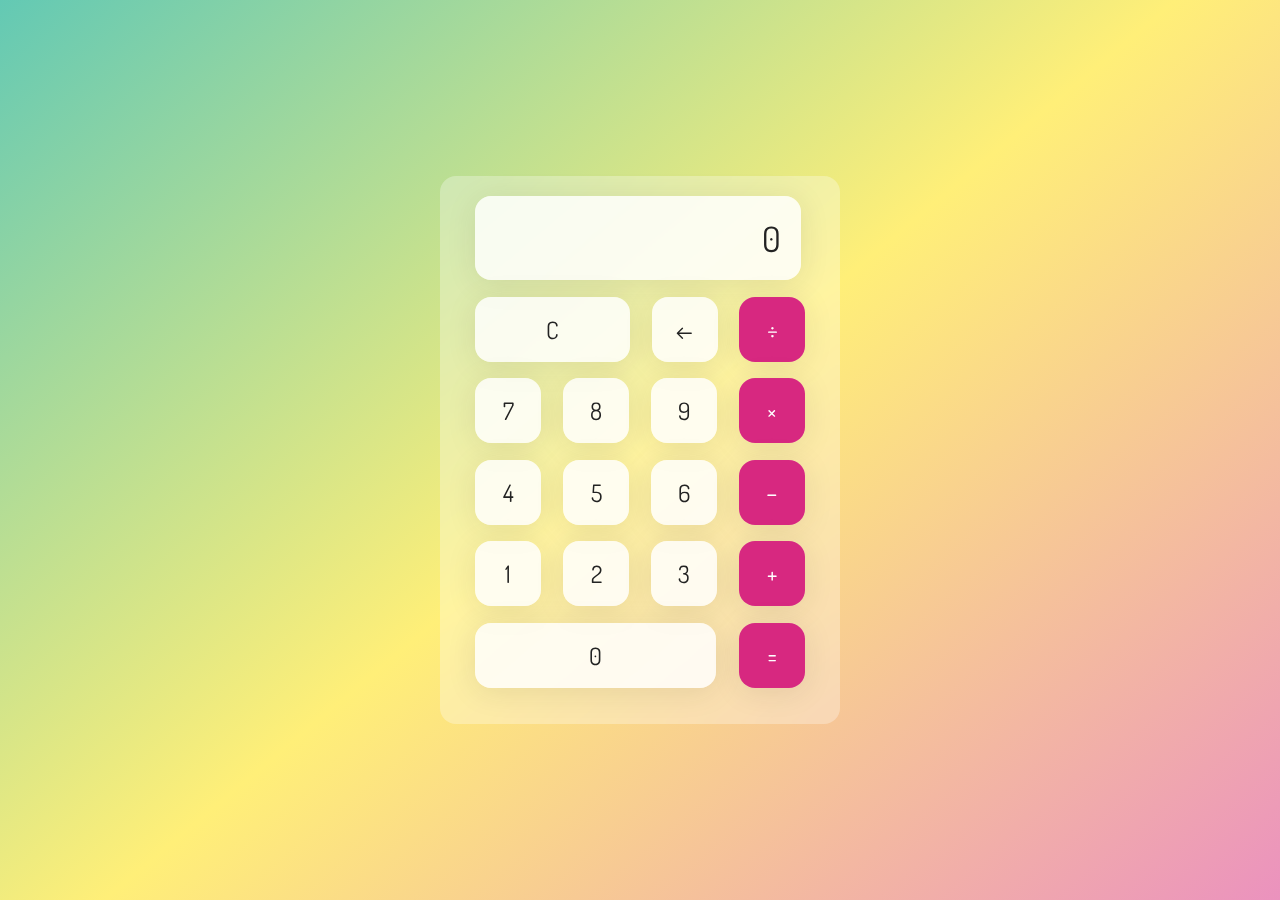
<file: index.html>
<!DOCTYPE html>
<html lang="en">
<head>
  <meta charset="UTF-8" />
  <meta name="viewport" content="width=device-width, initial-scale=1.0" />
  <title>Calculator | VSCode </title>
  <link rel="stylesheet" href="style.css" />
  <link href="https://fonts.googleapis.com/css2?family=Dosis&display=swap" rel="stylesheet" />
</head>
<body>
  <div class="wrapper">
    <!-- Màn hình -->
    <section class="screen" id="screen">0</section>

    <!-- Các hàng nút -->
    <section class="calc-buttons">
      <div class="calc-button-row">
        <button class="calc-button double">C</button>
        <button class="calc-button">&larr;</button>
        <button class="calc-button op-hot">&divide;</button>
      </div>

      <div class="calc-button-row">
        <button class="calc-button number">7</button>
        <button class="calc-button number">8</button>
        <button class="calc-button number">9</button>
        <button class="calc-button op-hot">&times;</button>
      </div>

      <div class="calc-button-row">
        <button class="calc-button number">4</button>
        <button class="calc-button number">5</button>
        <button class="calc-button number">6</button>
        <button class="calc-button op-hot">&minus;</button>
      </div>

      <div class="calc-button-row">
        <button class="calc-button number">1</button>
        <button class="calc-button number">2</button>
        <button class="calc-button number">3</button>
        <button class="calc-button op-hot">&plus;</button>
      </div>

      <div class="calc-button-row">
        <button class="calc-button number triple">0</button>
        <button class="calc-button op-hot">&equals;</button>
      </div>
    </section>
  </div>

  <script src="script.js"></script>
</body>
</html>
</file>
<file: style.css>
html{
    box-sizing: border-box;
    height: 100%;
}

*,
*::before,
*::after{
    box-sizing: inherit;
    margin: 0;
    padding: 0;
}

body{
    align-items: center;
    background: linear-gradient(320deg, #eb92be, #ffef78, #63c9b4);
    display: flex;
    font-family: 'Dosis', sans-serif;
    font-display: swap;
    height: inherit;
    justify-content: center;
}

.wrapper{
    backdrop-filter: blur(5.5px);
    -webkit-backdrop-filter: blur(5.5px);
    border-radius: 16px;
    box-shadow: 0 4 px 30px rgba(35, 35, 35, 0.1);
    color: #232323;
    backdrop-filter: blur(4px);
    -webkit-backdrop-filter: blur(4px);
    background: rgba(255, 255, 255, 0.30);
    border: lpx solid rgba(255, 255, 255, 0.34);
    flex-basis: 400px;
    height: '540px';
    padding: 20px 35px;
}    

.screen{
    backdrop-filter: blur(5.5px);
    -webkit-backdrop-filter: blur(5.5px);
    background: rgba(255, 255, 255, 0.75);
    border: lpx solid rgba(255, 255, 255, 0.01);
    border-radius: 16px;
    box-shadow: 0 4px 30px rgba(35, 35, 35, 0.1);
    color: #232323;
    font-size: 35px;
    overflow: auto;
    padding: 20px;
    text-align: right;
    width: 326px;
}

.calc-button-row{
    display: flex;
    justify-content: space-between;
    margin: 5% 0;
}

.calc-button{
    backdrop-filter: blur(5.5px);
    -webkit-backdrop-filter: blur(5.5px);
    background: rgba(255, 255, 255, 0.75);
    border: 1px solid rgba(255, 255, 255, 0.01);
    border-radius: 16px;
    box-shadow: 0 4px 30px rgba(35, 35, 35, 0.1);
    color: #232323;
    flex-basis: 20%;
    font-family: inherit;
    font-size: 24px;
    height: 65px;
}

.calc-button:last-child{
    backdrop-filter: blur(5.5px);
    -webkit-backdrop-filter: blur(5.5px);
    background: rgba(255, 255, 255, 0.75);
    border: 1px solid rgba(255, 255, 255, 0.01);
    border-radius: 16px;
    box-shadow: 0 4px 30px rgba(35, 35, 35, 0.1);
    color: #fff;
    background: #d72880;
}

.calc-button:last-child:hover{
    background-color: inherit;
    color: inherit;
}

.calc-button:hover{
    background-color: inherit;
}

.calc-button:active{
    background-color: #ffef78;
}

.double{
    flex-basis: 47%;
}

.triple{
    flex-basis: 73%;
}
</file>
